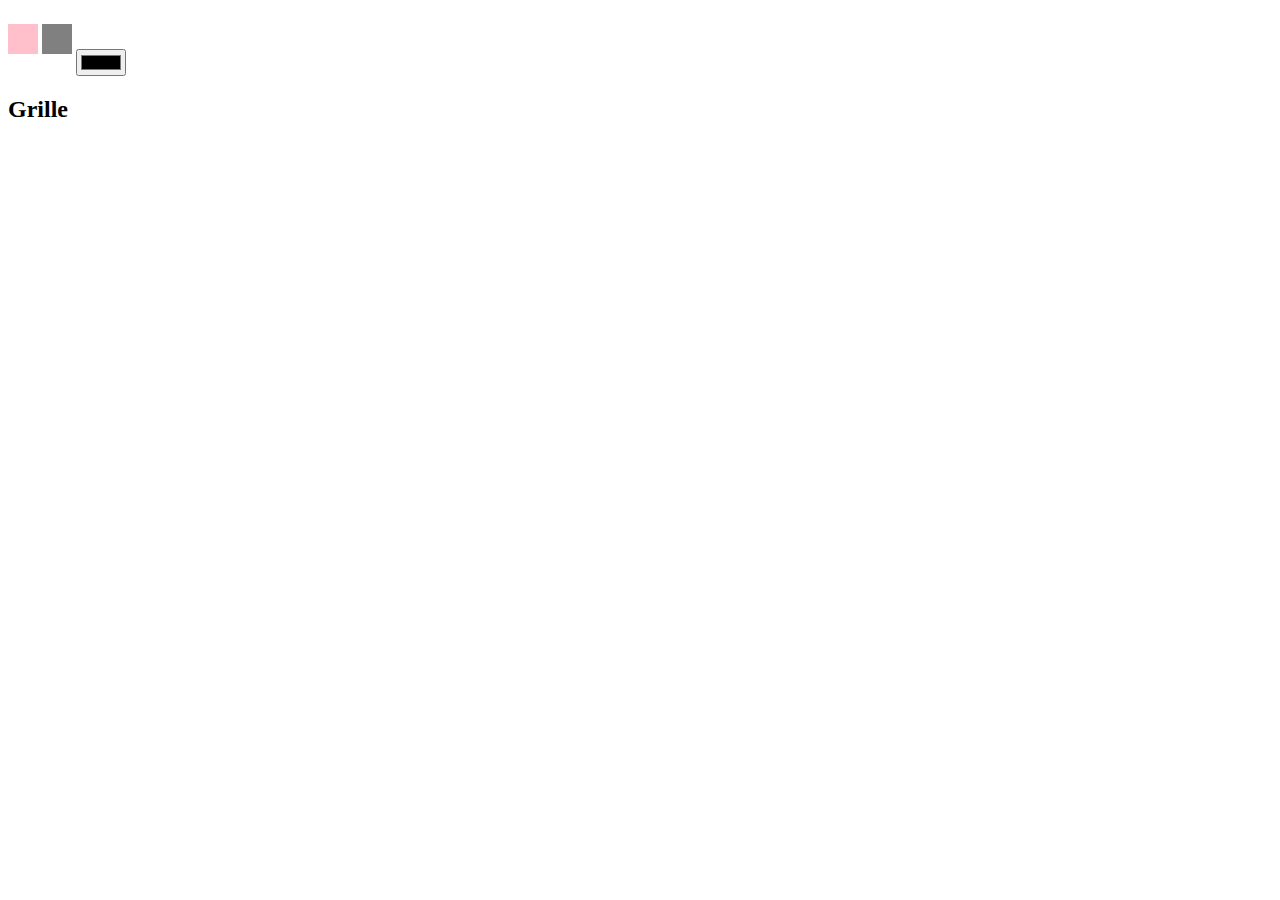
<file: index.html>
<!DOCTYPE html>
<html>
  <head>
    <meta charset="UTF-8" />
  <meta name="viewport" content="width=device-width, initial-scale=1">
  <link href="https://fonts.googleapis.com/css?family=Fredericka+the+Great%7CSource+Sans+Pro" rel="stylesheet">
  <link type="text/css" rel="stylesheet" href="style.css"/>
  <script
  			  src="https://code.jquery.com/jquery-3.2.1.js"
  			  integrity="sha256-DZAnKJ/6XZ9si04Hgrsxu/8s717jcIzLy3oi35EouyE="
  			  crossorigin="anonymous"></script>
          <!--j'utilise le cdn pour jquery.js et ensuite je lui fais chercher le dossier jquery-ui  -->
  <script type="text/javascript" src="./jquery-ui-1.12.1/jquery-ui.js"></script>
    <title>Exercice Post-it</title>
</head>
<body>
  <div class="couleur">
    <p class="postit" id="pink"></p>
    <p class="postit" id="grey"></p>
    <input type="color">
  </div>
  <!--realiser une boucle en générant une balise avec des conditions  -->
  <h2>Grille</h2>
    <div id="grille">
    </div>
<script>
  // $('#wrapper').html('essai');pour vérifier la connection à la page
  for (var i=1;i<"257";i++) {
  $("#grille").append("<div class='forme'></div>");
    // ce que l'on vise en premier et ce que l'on veut qu'il injecte
    // le append permet de mettre à la suite, alors que html aurait donné le dernier nombre
    // modulo = il faut que cela soit un multiple de 16
  if (i%16==0){
      $("#grille").append("<br/>");
    }
  }
  // création des 16 colonnes et des 16 lignes
  // for (var j=1; j<17;j++)
  // {
  // création d'une ligne de 16 cases
  //   for (var i=1; i<17;i++) {
  //   $("#grille").append("<div class='forme'>"+i+"</div>");
  //   }
  // }
  </script>
  <script>
  $(function(){
  $(".postit").draggable({
    // c'est un évenement ui il faut aller la chercher dans cette bibliothèque
    drag:function(event,ui){
      var color=$(this).css("background-color");
// déclarer une variable couleur et lui dire que sur cet objet je veux récupérer son css (le background)
// après lui dire où je vais déposer ce truc et là quand je vais dropper il faut appliquer une nouvelle valeur de fond
  $(".forme").droppable({
    drop:function(event,ui){
      $(this).css("background-color", color);
  }
})
    },
    revert:"valid",
    // retour quand je le lache
    snap:".forme"
    // là où il va aller
  })
});
</script>
<!-- toujours mettre les balises script dans le body -->
</body>
</html>
</file>
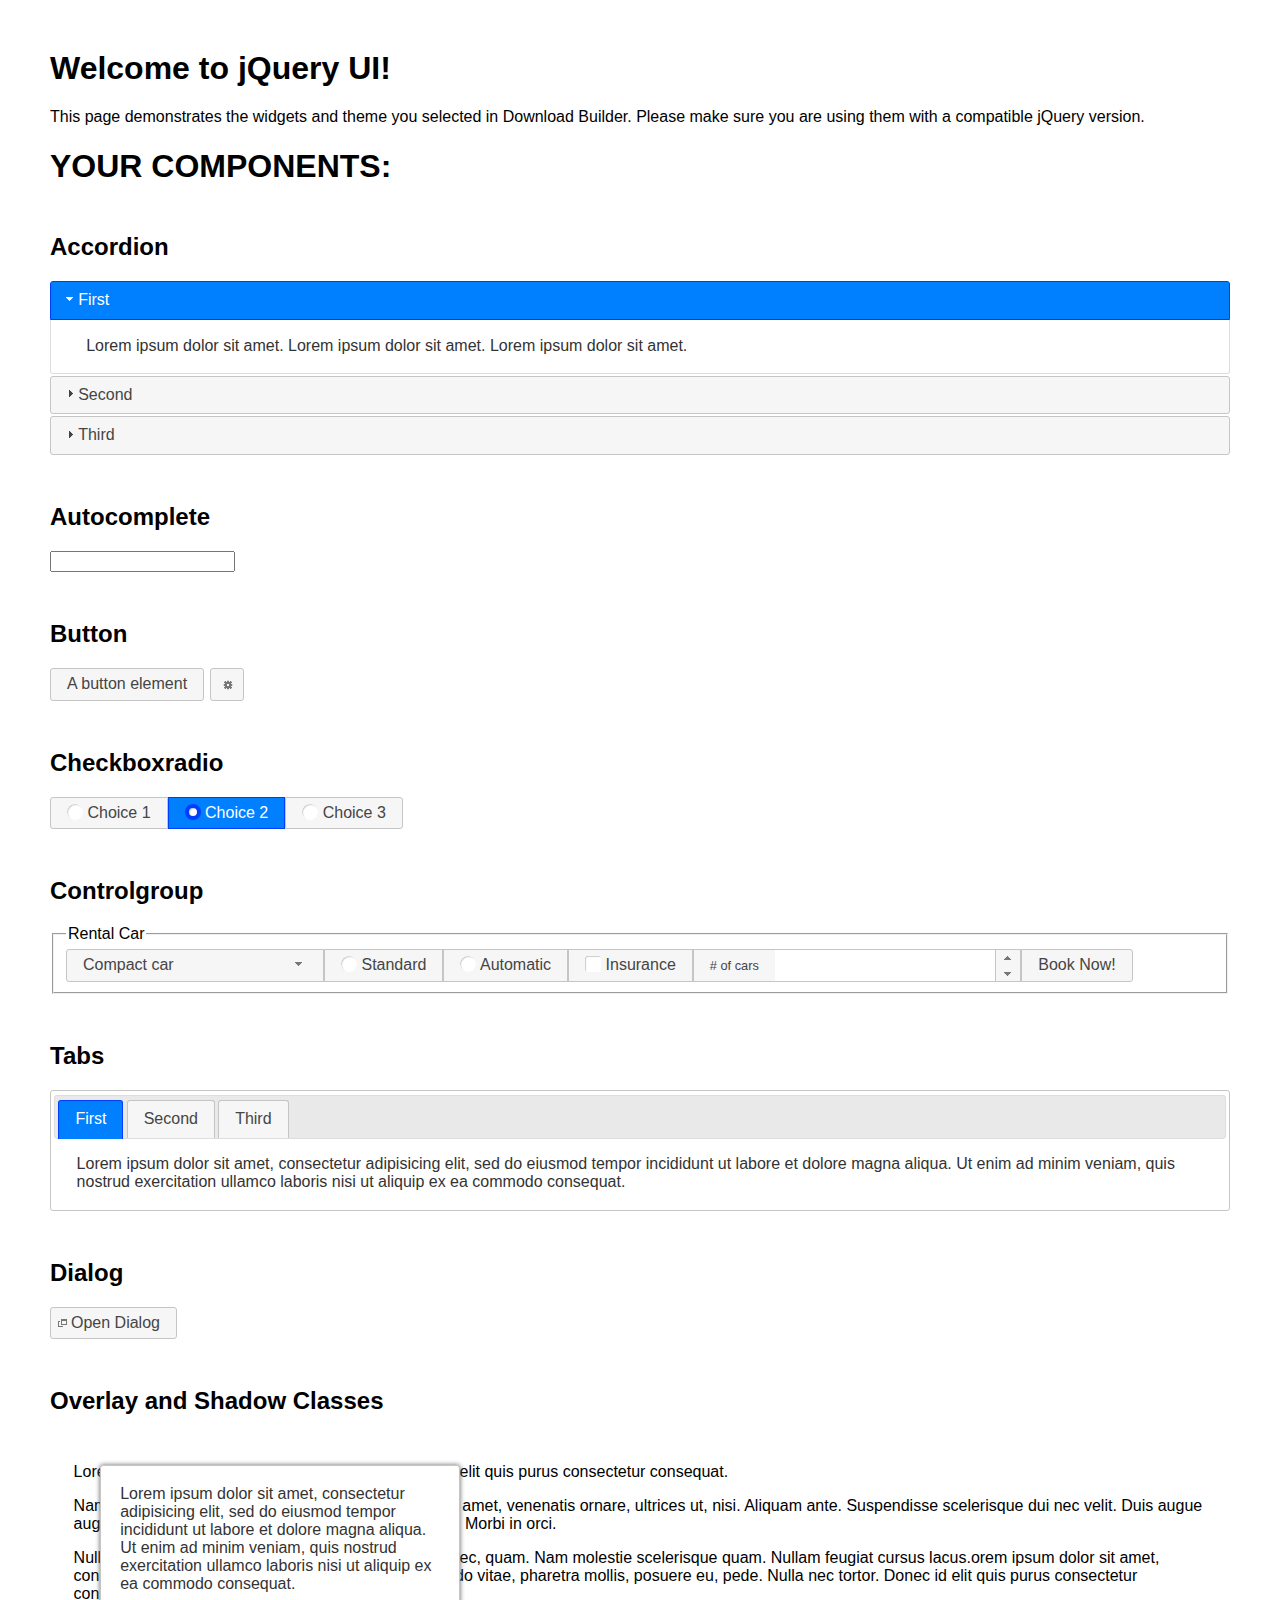
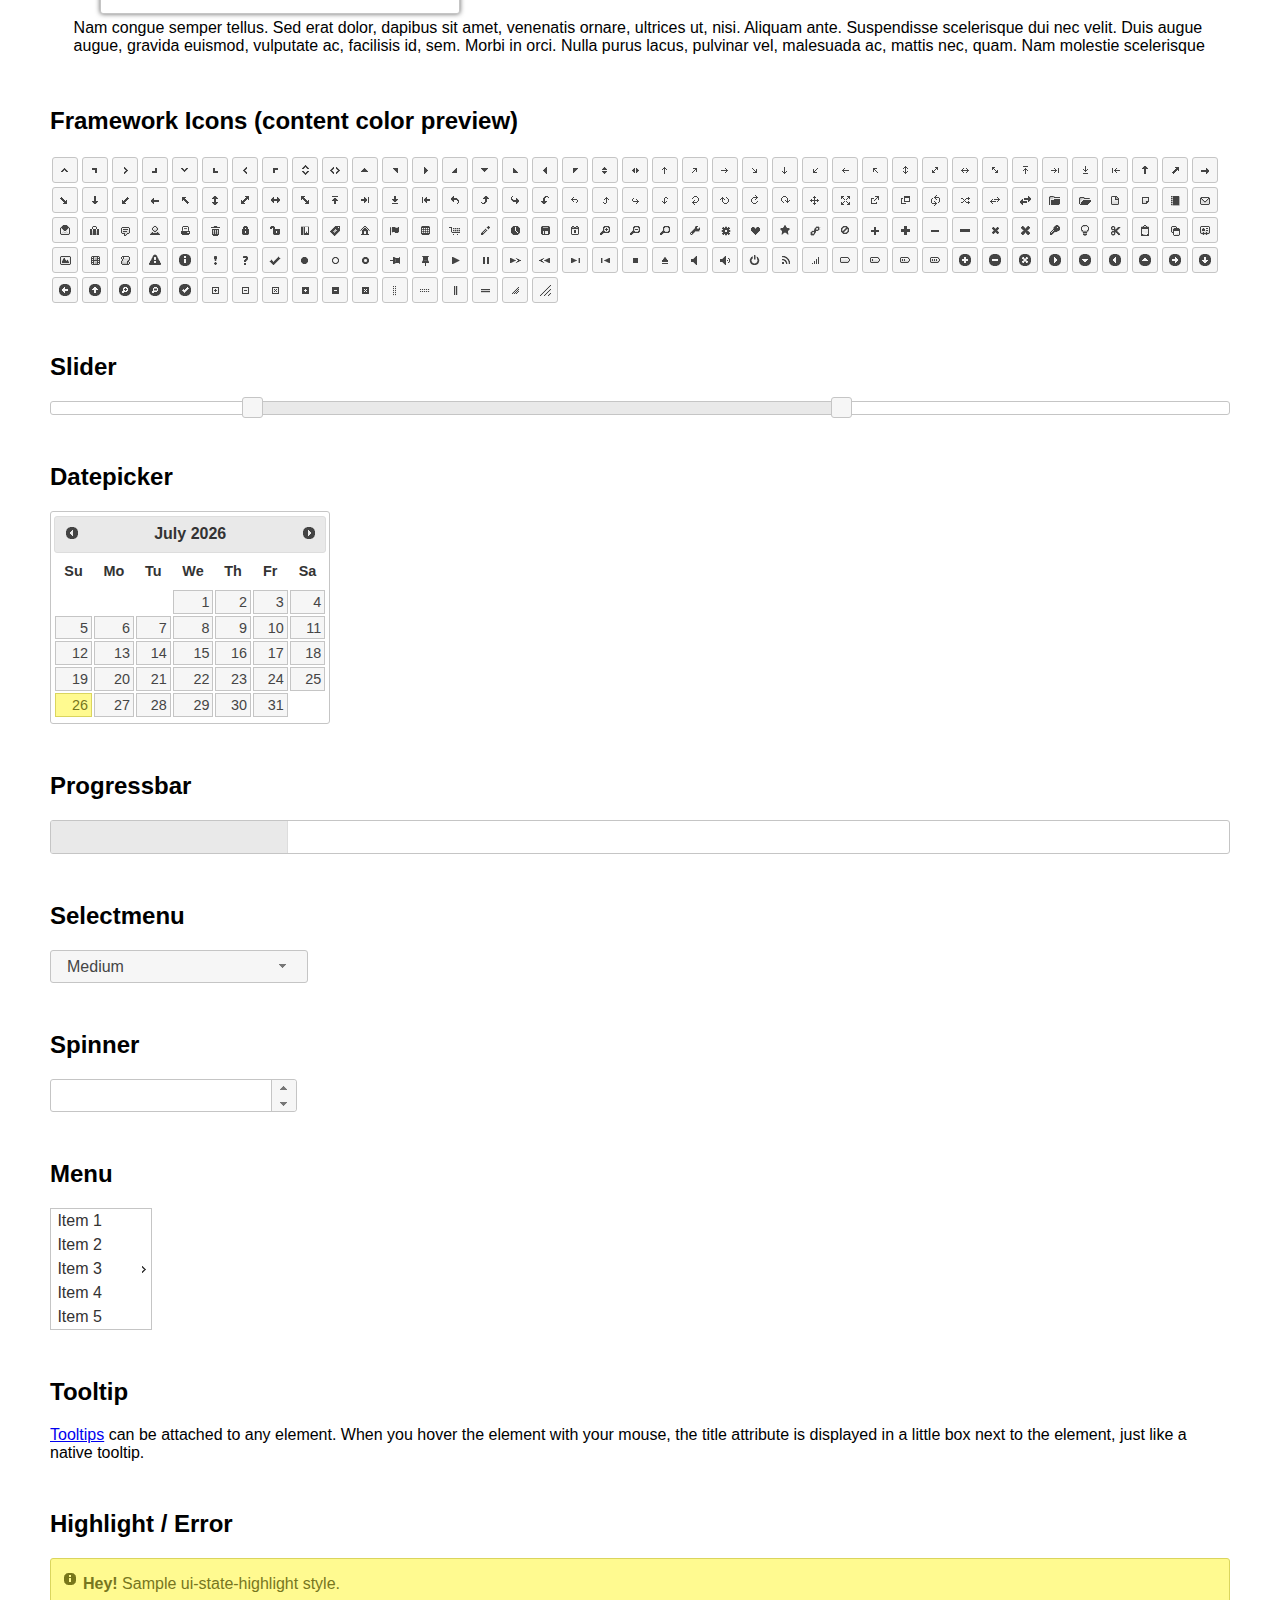
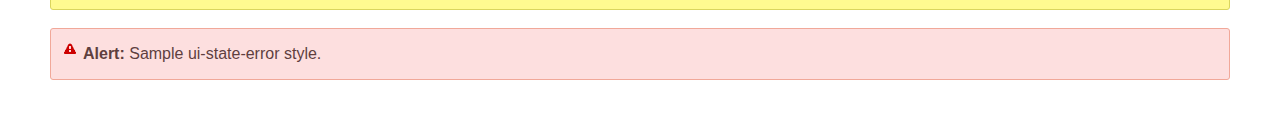
<file: jquery-ui-1.12.1/index.html>
<!doctype html>
<html lang="us">
<head>
	<meta charset="utf-8">
	<title>jQuery UI Example Page</title>
	<link href="jquery-ui.css" rel="stylesheet">
	<style>
	body{
		font-family: "Trebuchet MS", sans-serif;
		margin: 50px;
	}
	.demoHeaders {
		margin-top: 2em;
	}
	#dialog-link {
		padding: .4em 1em .4em 20px;
		text-decoration: none;
		position: relative;
	}
	#dialog-link span.ui-icon {
		margin: 0 5px 0 0;
		position: absolute;
		left: .2em;
		top: 50%;
		margin-top: -8px;
	}
	#icons {
		margin: 0;
		padding: 0;
	}
	#icons li {
		margin: 2px;
		position: relative;
		padding: 4px 0;
		cursor: pointer;
		float: left;
		list-style: none;
	}
	#icons span.ui-icon {
		float: left;
		margin: 0 4px;
	}
	.fakewindowcontain .ui-widget-overlay {
		position: absolute;
	}
	select {
		width: 200px;
	}
	</style>
</head>
<body>

<h1>Welcome to jQuery UI!</h1>

<div class="ui-widget">
	<p>This page demonstrates the widgets and theme you selected in Download Builder. Please make sure you are using them with a compatible jQuery version.</p>
</div>

<h1>YOUR COMPONENTS:</h1>


<!-- Accordion -->
<h2 class="demoHeaders">Accordion</h2>
<div id="accordion">
	<h3>First</h3>
	<div>Lorem ipsum dolor sit amet. Lorem ipsum dolor sit amet. Lorem ipsum dolor sit amet.</div>
	<h3>Second</h3>
	<div>Phasellus mattis tincidunt nibh.</div>
	<h3>Third</h3>
	<div>Nam dui erat, auctor a, dignissim quis.</div>
</div>



<!-- Autocomplete -->
<h2 class="demoHeaders">Autocomplete</h2>
<div>
	<input id="autocomplete" title="type &quot;a&quot;">
</div>



<!-- Button -->
<h2 class="demoHeaders">Button</h2>
<button id="button">A button element</button>
<button id="button-icon">An icon-only button</button>



<!-- Checkboxradio -->
<h2 class="demoHeaders">Checkboxradio</h2>
<form style="margin-top: 1em;">
	<div id="radioset">
		<input type="radio" id="radio1" name="radio"><label for="radio1">Choice 1</label>
		<input type="radio" id="radio2" name="radio" checked="checked"><label for="radio2">Choice 2</label>
		<input type="radio" id="radio3" name="radio"><label for="radio3">Choice 3</label>
	</div>
</form>



<!-- Controlgroup -->
<h2 class="demoHeaders">Controlgroup</h2>
<fieldset>
	<legend>Rental Car</legend>
	<div id="controlgroup">
		<select id="car-type">
			<option>Compact car</option>
			<option>Midsize car</option>
			<option>Full size car</option>
			<option>SUV</option>
			<option>Luxury</option>
			<option>Truck</option>
			<option>Van</option>
		</select>
		<label for="transmission-standard">Standard</label>
		<input type="radio" name="transmission" id="transmission-standard">
		<label for="transmission-automatic">Automatic</label>
		<input type="radio" name="transmission" id="transmission-automatic">
		<label for="insurance">Insurance</label>
		<input type="checkbox" name="insurance" id="insurance">
		<label for="horizontal-spinner" class="ui-controlgroup-label"># of cars</label>
		<input id="horizontal-spinner" class="ui-spinner-input">
		<button>Book Now!</button>
	</div>
</fieldset>



<!-- Tabs -->
<h2 class="demoHeaders">Tabs</h2>
<div id="tabs">
	<ul>
		<li><a href="#tabs-1">First</a></li>
		<li><a href="#tabs-2">Second</a></li>
		<li><a href="#tabs-3">Third</a></li>
	</ul>
	<div id="tabs-1">Lorem ipsum dolor sit amet, consectetur adipisicing elit, sed do eiusmod tempor incididunt ut labore et dolore magna aliqua. Ut enim ad minim veniam, quis nostrud exercitation ullamco laboris nisi ut aliquip ex ea commodo consequat.</div>
	<div id="tabs-2">Phasellus mattis tincidunt nibh. Cras orci urna, blandit id, pretium vel, aliquet ornare, felis. Maecenas scelerisque sem non nisl. Fusce sed lorem in enim dictum bibendum.</div>
	<div id="tabs-3">Nam dui erat, auctor a, dignissim quis, sollicitudin eu, felis. Pellentesque nisi urna, interdum eget, sagittis et, consequat vestibulum, lacus. Mauris porttitor ullamcorper augue.</div>
</div>



<h2 class="demoHeaders">Dialog</h2>
<p>
	<button id="dialog-link" class="ui-button ui-corner-all ui-widget">
		<span class="ui-icon ui-icon-newwin"></span>Open Dialog
	</button>
</p>

<h2 class="demoHeaders">Overlay and Shadow Classes</h2>
<div style="position: relative; width: 96%; height: 200px; padding:1% 2%; overflow:hidden;" class="fakewindowcontain">
	<p>Lorem ipsum dolor sit amet,  Nulla nec tortor. Donec id elit quis purus consectetur consequat. </p><p>Nam congue semper tellus. Sed erat dolor, dapibus sit amet, venenatis ornare, ultrices ut, nisi. Aliquam ante. Suspendisse scelerisque dui nec velit. Duis augue augue, gravida euismod, vulputate ac, facilisis id, sem. Morbi in orci. </p><p>Nulla purus lacus, pulvinar vel, malesuada ac, mattis nec, quam. Nam molestie scelerisque quam. Nullam feugiat cursus lacus.orem ipsum dolor sit amet, consectetur adipiscing elit. Donec libero risus, commodo vitae, pharetra mollis, posuere eu, pede. Nulla nec tortor. Donec id elit quis purus consectetur consequat. </p><p>Nam congue semper tellus. Sed erat dolor, dapibus sit amet, venenatis ornare, ultrices ut, nisi. Aliquam ante. Suspendisse scelerisque dui nec velit. Duis augue augue, gravida euismod, vulputate ac, facilisis id, sem. Morbi in orci. Nulla purus lacus, pulvinar vel, malesuada ac, mattis nec, quam. Nam molestie scelerisque quam. </p><p>Nullam feugiat cursus lacus.orem ipsum dolor sit amet, consectetur adipiscing elit. Donec libero risus, commodo vitae, pharetra mollis, posuere eu, pede. Nulla nec tortor. Donec id elit quis purus consectetur consequat. Nam congue semper tellus. Sed erat dolor, dapibus sit amet, venenatis ornare, ultrices ut, nisi. Aliquam ante. </p><p>Suspendisse scelerisque dui nec velit. Duis augue augue, gravida euismod, vulputate ac, facilisis id, sem. Morbi in orci. Nulla purus lacus, pulvinar vel, malesuada ac, mattis nec, quam. Nam molestie scelerisque quam. Nullam feugiat cursus lacus.orem ipsum dolor sit amet, consectetur adipiscing elit. Donec libero risus, commodo vitae, pharetra mollis, posuere eu, pede. Nulla nec tortor. Donec id elit quis purus consectetur consequat. Nam congue semper tellus. Sed erat dolor, dapibus sit amet, venenatis ornare, ultrices ut, nisi. </p>

	<!-- ui-dialog -->
	<div class="ui-widget-overlay ui-front"></div>
	<div style="position: absolute; width: 320px; left: 50px; top: 30px; padding: 1.2em" class="ui-widget ui-front ui-widget-content ui-corner-all ui-widget-shadow">
		Lorem ipsum dolor sit amet, consectetur adipisicing elit, sed do eiusmod tempor incididunt ut labore et dolore magna aliqua. Ut enim ad minim veniam, quis nostrud exercitation ullamco laboris nisi ut aliquip ex ea commodo consequat.
	</div>

</div>

<!-- ui-dialog -->
<div id="dialog" title="Dialog Title">
	<p>Lorem ipsum dolor sit amet, consectetur adipisicing elit, sed do eiusmod tempor incididunt ut labore et dolore magna aliqua. Ut enim ad minim veniam, quis nostrud exercitation ullamco laboris nisi ut aliquip ex ea commodo consequat.</p>
</div>



<h2 class="demoHeaders">Framework Icons (content color preview)</h2>
<ul id="icons" class="ui-widget ui-helper-clearfix">
	<li class="ui-state-default ui-corner-all" title=".ui-icon-caret-1-n"><span class="ui-icon ui-icon-caret-1-n"></span></li>
	<li class="ui-state-default ui-corner-all" title=".ui-icon-caret-1-ne"><span class="ui-icon ui-icon-caret-1-ne"></span></li>
	<li class="ui-state-default ui-corner-all" title=".ui-icon-caret-1-e"><span class="ui-icon ui-icon-caret-1-e"></span></li>
	<li class="ui-state-default ui-corner-all" title=".ui-icon-caret-1-se"><span class="ui-icon ui-icon-caret-1-se"></span></li>
	<li class="ui-state-default ui-corner-all" title=".ui-icon-caret-1-s"><span class="ui-icon ui-icon-caret-1-s"></span></li>
	<li class="ui-state-default ui-corner-all" title=".ui-icon-caret-1-sw"><span class="ui-icon ui-icon-caret-1-sw"></span></li>
	<li class="ui-state-default ui-corner-all" title=".ui-icon-caret-1-w"><span class="ui-icon ui-icon-caret-1-w"></span></li>
	<li class="ui-state-default ui-corner-all" title=".ui-icon-caret-1-nw"><span class="ui-icon ui-icon-caret-1-nw"></span></li>
	<li class="ui-state-default ui-corner-all" title=".ui-icon-caret-2-n-s"><span class="ui-icon ui-icon-caret-2-n-s"></span></li>
	<li class="ui-state-default ui-corner-all" title=".ui-icon-caret-2-e-w"><span class="ui-icon ui-icon-caret-2-e-w"></span></li>
	<li class="ui-state-default ui-corner-all" title=".ui-icon-triangle-1-n"><span class="ui-icon ui-icon-triangle-1-n"></span></li>
	<li class="ui-state-default ui-corner-all" title=".ui-icon-triangle-1-ne"><span class="ui-icon ui-icon-triangle-1-ne"></span></li>
	<li class="ui-state-default ui-corner-all" title=".ui-icon-triangle-1-e"><span class="ui-icon ui-icon-triangle-1-e"></span></li>
	<li class="ui-state-default ui-corner-all" title=".ui-icon-triangle-1-se"><span class="ui-icon ui-icon-triangle-1-se"></span></li>
	<li class="ui-state-default ui-corner-all" title=".ui-icon-triangle-1-s"><span class="ui-icon ui-icon-triangle-1-s"></span></li>
	<li class="ui-state-default ui-corner-all" title=".ui-icon-triangle-1-sw"><span class="ui-icon ui-icon-triangle-1-sw"></span></li>
	<li class="ui-state-default ui-corner-all" title=".ui-icon-triangle-1-w"><span class="ui-icon ui-icon-triangle-1-w"></span></li>
	<li class="ui-state-default ui-corner-all" title=".ui-icon-triangle-1-nw"><span class="ui-icon ui-icon-triangle-1-nw"></span></li>
	<li class="ui-state-default ui-corner-all" title=".ui-icon-triangle-2-n-s"><span class="ui-icon ui-icon-triangle-2-n-s"></span></li>
	<li class="ui-state-default ui-corner-all" title=".ui-icon-triangle-2-e-w"><span class="ui-icon ui-icon-triangle-2-e-w"></span></li>
	<li class="ui-state-default ui-corner-all" title=".ui-icon-arrow-1-n"><span class="ui-icon ui-icon-arrow-1-n"></span></li>
	<li class="ui-state-default ui-corner-all" title=".ui-icon-arrow-1-ne"><span class="ui-icon ui-icon-arrow-1-ne"></span></li>
	<li class="ui-state-default ui-corner-all" title=".ui-icon-arrow-1-e"><span class="ui-icon ui-icon-arrow-1-e"></span></li>
	<li class="ui-state-default ui-corner-all" title=".ui-icon-arrow-1-se"><span class="ui-icon ui-icon-arrow-1-se"></span></li>
	<li class="ui-state-default ui-corner-all" title=".ui-icon-arrow-1-s"><span class="ui-icon ui-icon-arrow-1-s"></span></li>
	<li class="ui-state-default ui-corner-all" title=".ui-icon-arrow-1-sw"><span class="ui-icon ui-icon-arrow-1-sw"></span></li>
	<li class="ui-state-default ui-corner-all" title=".ui-icon-arrow-1-w"><span class="ui-icon ui-icon-arrow-1-w"></span></li>
	<li class="ui-state-default ui-corner-all" title=".ui-icon-arrow-1-nw"><span class="ui-icon ui-icon-arrow-1-nw"></span></li>
	<li class="ui-state-default ui-corner-all" title=".ui-icon-arrow-2-n-s"><span class="ui-icon ui-icon-arrow-2-n-s"></span></li>
	<li class="ui-state-default ui-corner-all" title=".ui-icon-arrow-2-ne-sw"><span class="ui-icon ui-icon-arrow-2-ne-sw"></span></li>
	<li class="ui-state-default ui-corner-all" title=".ui-icon-arrow-2-e-w"><span class="ui-icon ui-icon-arrow-2-e-w"></span></li>
	<li class="ui-state-default ui-corner-all" title=".ui-icon-arrow-2-se-nw"><span class="ui-icon ui-icon-arrow-2-se-nw"></span></li>
	<li class="ui-state-default ui-corner-all" title=".ui-icon-arrowstop-1-n"><span class="ui-icon ui-icon-arrowstop-1-n"></span></li>
	<li class="ui-state-default ui-corner-all" title=".ui-icon-arrowstop-1-e"><span class="ui-icon ui-icon-arrowstop-1-e"></span></li>
	<li class="ui-state-default ui-corner-all" title=".ui-icon-arrowstop-1-s"><span class="ui-icon ui-icon-arrowstop-1-s"></span></li>
	<li class="ui-state-default ui-corner-all" title=".ui-icon-arrowstop-1-w"><span class="ui-icon ui-icon-arrowstop-1-w"></span></li>
	<li class="ui-state-default ui-corner-all" title=".ui-icon-arrowthick-1-n"><span class="ui-icon ui-icon-arrowthick-1-n"></span></li>
	<li class="ui-state-default ui-corner-all" title=".ui-icon-arrowthick-1-ne"><span class="ui-icon ui-icon-arrowthick-1-ne"></span></li>
	<li class="ui-state-default ui-corner-all" title=".ui-icon-arrowthick-1-e"><span class="ui-icon ui-icon-arrowthick-1-e"></span></li>
	<li class="ui-state-default ui-corner-all" title=".ui-icon-arrowthick-1-se"><span class="ui-icon ui-icon-arrowthick-1-se"></span></li>
	<li class="ui-state-default ui-corner-all" title=".ui-icon-arrowthick-1-s"><span class="ui-icon ui-icon-arrowthick-1-s"></span></li>
	<li class="ui-state-default ui-corner-all" title=".ui-icon-arrowthick-1-sw"><span class="ui-icon ui-icon-arrowthick-1-sw"></span></li>
	<li class="ui-state-default ui-corner-all" title=".ui-icon-arrowthick-1-w"><span class="ui-icon ui-icon-arrowthick-1-w"></span></li>
	<li class="ui-state-default ui-corner-all" title=".ui-icon-arrowthick-1-nw"><span class="ui-icon ui-icon-arrowthick-1-nw"></span></li>
	<li class="ui-state-default ui-corner-all" title=".ui-icon-arrowthick-2-n-s"><span class="ui-icon ui-icon-arrowthick-2-n-s"></span></li>
	<li class="ui-state-default ui-corner-all" title=".ui-icon-arrowthick-2-ne-sw"><span class="ui-icon ui-icon-arrowthick-2-ne-sw"></span></li>
	<li class="ui-state-default ui-corner-all" title=".ui-icon-arrowthick-2-e-w"><span class="ui-icon ui-icon-arrowthick-2-e-w"></span></li>
	<li class="ui-state-default ui-corner-all" title=".ui-icon-arrowthick-2-se-nw"><span class="ui-icon ui-icon-arrowthick-2-se-nw"></span></li>
	<li class="ui-state-default ui-corner-all" title=".ui-icon-arrowthickstop-1-n"><span class="ui-icon ui-icon-arrowthickstop-1-n"></span></li>
	<li class="ui-state-default ui-corner-all" title=".ui-icon-arrowthickstop-1-e"><span class="ui-icon ui-icon-arrowthickstop-1-e"></span></li>
	<li class="ui-state-default ui-corner-all" title=".ui-icon-arrowthickstop-1-s"><span class="ui-icon ui-icon-arrowthickstop-1-s"></span></li>
	<li class="ui-state-default ui-corner-all" title=".ui-icon-arrowthickstop-1-w"><span class="ui-icon ui-icon-arrowthickstop-1-w"></span></li>
	<li class="ui-state-default ui-corner-all" title=".ui-icon-arrowreturnthick-1-w"><span class="ui-icon ui-icon-arrowreturnthick-1-w"></span></li>
	<li class="ui-state-default ui-corner-all" title=".ui-icon-arrowreturnthick-1-n"><span class="ui-icon ui-icon-arrowreturnthick-1-n"></span></li>
	<li class="ui-state-default ui-corner-all" title=".ui-icon-arrowreturnthick-1-e"><span class="ui-icon ui-icon-arrowreturnthick-1-e"></span></li>
	<li class="ui-state-default ui-corner-all" title=".ui-icon-arrowreturnthick-1-s"><span class="ui-icon ui-icon-arrowreturnthick-1-s"></span></li>
	<li class="ui-state-default ui-corner-all" title=".ui-icon-arrowreturn-1-w"><span class="ui-icon ui-icon-arrowreturn-1-w"></span></li>
	<li class="ui-state-default ui-corner-all" title=".ui-icon-arrowreturn-1-n"><span class="ui-icon ui-icon-arrowreturn-1-n"></span></li>
	<li class="ui-state-default ui-corner-all" title=".ui-icon-arrowreturn-1-e"><span class="ui-icon ui-icon-arrowreturn-1-e"></span></li>
	<li class="ui-state-default ui-corner-all" title=".ui-icon-arrowreturn-1-s"><span class="ui-icon ui-icon-arrowreturn-1-s"></span></li>
	<li class="ui-state-default ui-corner-all" title=".ui-icon-arrowrefresh-1-w"><span class="ui-icon ui-icon-arrowrefresh-1-w"></span></li>
	<li class="ui-state-default ui-corner-all" title=".ui-icon-arrowrefresh-1-n"><span class="ui-icon ui-icon-arrowrefresh-1-n"></span></li>
	<li class="ui-state-default ui-corner-all" title=".ui-icon-arrowrefresh-1-e"><span class="ui-icon ui-icon-arrowrefresh-1-e"></span></li>
	<li class="ui-state-default ui-corner-all" title=".ui-icon-arrowrefresh-1-s"><span class="ui-icon ui-icon-arrowrefresh-1-s"></span></li>
	<li class="ui-state-default ui-corner-all" title=".ui-icon-arrow-4"><span class="ui-icon ui-icon-arrow-4"></span></li>
	<li class="ui-state-default ui-corner-all" title=".ui-icon-arrow-4-diag"><span class="ui-icon ui-icon-arrow-4-diag"></span></li>
	<li class="ui-state-default ui-corner-all" title=".ui-icon-extlink"><span class="ui-icon ui-icon-extlink"></span></li>
	<li class="ui-state-default ui-corner-all" title=".ui-icon-newwin"><span class="ui-icon ui-icon-newwin"></span></li>
	<li class="ui-state-default ui-corner-all" title=".ui-icon-refresh"><span class="ui-icon ui-icon-refresh"></span></li>
	<li class="ui-state-default ui-corner-all" title=".ui-icon-shuffle"><span class="ui-icon ui-icon-shuffle"></span></li>
	<li class="ui-state-default ui-corner-all" title=".ui-icon-transfer-e-w"><span class="ui-icon ui-icon-transfer-e-w"></span></li>
	<li class="ui-state-default ui-corner-all" title=".ui-icon-transferthick-e-w"><span class="ui-icon ui-icon-transferthick-e-w"></span></li>
	<li class="ui-state-default ui-corner-all" title=".ui-icon-folder-collapsed"><span class="ui-icon ui-icon-folder-collapsed"></span></li>
	<li class="ui-state-default ui-corner-all" title=".ui-icon-folder-open"><span class="ui-icon ui-icon-folder-open"></span></li>
	<li class="ui-state-default ui-corner-all" title=".ui-icon-document"><span class="ui-icon ui-icon-document"></span></li>
	<li class="ui-state-default ui-corner-all" title=".ui-icon-document-b"><span class="ui-icon ui-icon-document-b"></span></li>
	<li class="ui-state-default ui-corner-all" title=".ui-icon-note"><span class="ui-icon ui-icon-note"></span></li>
	<li class="ui-state-default ui-corner-all" title=".ui-icon-mail-closed"><span class="ui-icon ui-icon-mail-closed"></span></li>
	<li class="ui-state-default ui-corner-all" title=".ui-icon-mail-open"><span class="ui-icon ui-icon-mail-open"></span></li>
	<li class="ui-state-default ui-corner-all" title=".ui-icon-suitcase"><span class="ui-icon ui-icon-suitcase"></span></li>
	<li class="ui-state-default ui-corner-all" title=".ui-icon-comment"><span class="ui-icon ui-icon-comment"></span></li>
	<li class="ui-state-default ui-corner-all" title=".ui-icon-person"><span class="ui-icon ui-icon-person"></span></li>
	<li class="ui-state-default ui-corner-all" title=".ui-icon-print"><span class="ui-icon ui-icon-print"></span></li>
	<li class="ui-state-default ui-corner-all" title=".ui-icon-trash"><span class="ui-icon ui-icon-trash"></span></li>
	<li class="ui-state-default ui-corner-all" title=".ui-icon-locked"><span class="ui-icon ui-icon-locked"></span></li>
	<li class="ui-state-default ui-corner-all" title=".ui-icon-unlocked"><span class="ui-icon ui-icon-unlocked"></span></li>
	<li class="ui-state-default ui-corner-all" title=".ui-icon-bookmark"><span class="ui-icon ui-icon-bookmark"></span></li>
	<li class="ui-state-default ui-corner-all" title=".ui-icon-tag"><span class="ui-icon ui-icon-tag"></span></li>
	<li class="ui-state-default ui-corner-all" title=".ui-icon-home"><span class="ui-icon ui-icon-home"></span></li>
	<li class="ui-state-default ui-corner-all" title=".ui-icon-flag"><span class="ui-icon ui-icon-flag"></span></li>
	<li class="ui-state-default ui-corner-all" title=".ui-icon-calculator"><span class="ui-icon ui-icon-calculator"></span></li>
	<li class="ui-state-default ui-corner-all" title=".ui-icon-cart"><span class="ui-icon ui-icon-cart"></span></li>
	<li class="ui-state-default ui-corner-all" title=".ui-icon-pencil"><span class="ui-icon ui-icon-pencil"></span></li>
	<li class="ui-state-default ui-corner-all" title=".ui-icon-clock"><span class="ui-icon ui-icon-clock"></span></li>
	<li class="ui-state-default ui-corner-all" title=".ui-icon-disk"><span class="ui-icon ui-icon-disk"></span></li>
	<li class="ui-state-default ui-corner-all" title=".ui-icon-calendar"><span class="ui-icon ui-icon-calendar"></span></li>
	<li class="ui-state-default ui-corner-all" title=".ui-icon-zoomin"><span class="ui-icon ui-icon-zoomin"></span></li>
	<li class="ui-state-default ui-corner-all" title=".ui-icon-zoomout"><span class="ui-icon ui-icon-zoomout"></span></li>
	<li class="ui-state-default ui-corner-all" title=".ui-icon-search"><span class="ui-icon ui-icon-search"></span></li>
	<li class="ui-state-default ui-corner-all" title=".ui-icon-wrench"><span class="ui-icon ui-icon-wrench"></span></li>
	<li class="ui-state-default ui-corner-all" title=".ui-icon-gear"><span class="ui-icon ui-icon-gear"></span></li>
	<li class="ui-state-default ui-corner-all" title=".ui-icon-heart"><span class="ui-icon ui-icon-heart"></span></li>
	<li class="ui-state-default ui-corner-all" title=".ui-icon-star"><span class="ui-icon ui-icon-star"></span></li>
	<li class="ui-state-default ui-corner-all" title=".ui-icon-link"><span class="ui-icon ui-icon-link"></span></li>
	<li class="ui-state-default ui-corner-all" title=".ui-icon-cancel"><span class="ui-icon ui-icon-cancel"></span></li>
	<li class="ui-state-default ui-corner-all" title=".ui-icon-plus"><span class="ui-icon ui-icon-plus"></span></li>
	<li class="ui-state-default ui-corner-all" title=".ui-icon-plusthick"><span class="ui-icon ui-icon-plusthick"></span></li>
	<li class="ui-state-default ui-corner-all" title=".ui-icon-minus"><span class="ui-icon ui-icon-minus"></span></li>
	<li class="ui-state-default ui-corner-all" title=".ui-icon-minusthick"><span class="ui-icon ui-icon-minusthick"></span></li>
	<li class="ui-state-default ui-corner-all" title=".ui-icon-close"><span class="ui-icon ui-icon-close"></span></li>
	<li class="ui-state-default ui-corner-all" title=".ui-icon-closethick"><span class="ui-icon ui-icon-closethick"></span></li>
	<li class="ui-state-default ui-corner-all" title=".ui-icon-key"><span class="ui-icon ui-icon-key"></span></li>
	<li class="ui-state-default ui-corner-all" title=".ui-icon-lightbulb"><span class="ui-icon ui-icon-lightbulb"></span></li>
	<li class="ui-state-default ui-corner-all" title=".ui-icon-scissors"><span class="ui-icon ui-icon-scissors"></span></li>
	<li class="ui-state-default ui-corner-all" title=".ui-icon-clipboard"><span class="ui-icon ui-icon-clipboard"></span></li>
	<li class="ui-state-default ui-corner-all" title=".ui-icon-copy"><span class="ui-icon ui-icon-copy"></span></li>
	<li class="ui-state-default ui-corner-all" title=".ui-icon-contact"><span class="ui-icon ui-icon-contact"></span></li>
	<li class="ui-state-default ui-corner-all" title=".ui-icon-image"><span class="ui-icon ui-icon-image"></span></li>
	<li class="ui-state-default ui-corner-all" title=".ui-icon-video"><span class="ui-icon ui-icon-video"></span></li>
	<li class="ui-state-default ui-corner-all" title=".ui-icon-script"><span class="ui-icon ui-icon-script"></span></li>
	<li class="ui-state-default ui-corner-all" title=".ui-icon-alert"><span class="ui-icon ui-icon-alert"></span></li>
	<li class="ui-state-default ui-corner-all" title=".ui-icon-info"><span class="ui-icon ui-icon-info"></span></li>
	<li class="ui-state-default ui-corner-all" title=".ui-icon-notice"><span class="ui-icon ui-icon-notice"></span></li>
	<li class="ui-state-default ui-corner-all" title=".ui-icon-help"><span class="ui-icon ui-icon-help"></span></li>
	<li class="ui-state-default ui-corner-all" title=".ui-icon-check"><span class="ui-icon ui-icon-check"></span></li>
	<li class="ui-state-default ui-corner-all" title=".ui-icon-bullet"><span class="ui-icon ui-icon-bullet"></span></li>
	<li class="ui-state-default ui-corner-all" title=".ui-icon-radio-off"><span class="ui-icon ui-icon-radio-off"></span></li>
	<li class="ui-state-default ui-corner-all" title=".ui-icon-radio-on"><span class="ui-icon ui-icon-radio-on"></span></li>
	<li class="ui-state-default ui-corner-all" title=".ui-icon-pin-w"><span class="ui-icon ui-icon-pin-w"></span></li>
	<li class="ui-state-default ui-corner-all" title=".ui-icon-pin-s"><span class="ui-icon ui-icon-pin-s"></span></li>
	<li class="ui-state-default ui-corner-all" title=".ui-icon-play"><span class="ui-icon ui-icon-play"></span></li>
	<li class="ui-state-default ui-corner-all" title=".ui-icon-pause"><span class="ui-icon ui-icon-pause"></span></li>
	<li class="ui-state-default ui-corner-all" title=".ui-icon-seek-next"><span class="ui-icon ui-icon-seek-next"></span></li>
	<li class="ui-state-default ui-corner-all" title=".ui-icon-seek-prev"><span class="ui-icon ui-icon-seek-prev"></span></li>
	<li class="ui-state-default ui-corner-all" title=".ui-icon-seek-end"><span class="ui-icon ui-icon-seek-end"></span></li>
	<li class="ui-state-default ui-corner-all" title=".ui-icon-seek-first"><span class="ui-icon ui-icon-seek-first"></span></li>
	<li class="ui-state-default ui-corner-all" title=".ui-icon-stop"><span class="ui-icon ui-icon-stop"></span></li>
	<li class="ui-state-default ui-corner-all" title=".ui-icon-eject"><span class="ui-icon ui-icon-eject"></span></li>
	<li class="ui-state-default ui-corner-all" title=".ui-icon-volume-off"><span class="ui-icon ui-icon-volume-off"></span></li>
	<li class="ui-state-default ui-corner-all" title=".ui-icon-volume-on"><span class="ui-icon ui-icon-volume-on"></span></li>
	<li class="ui-state-default ui-corner-all" title=".ui-icon-power"><span class="ui-icon ui-icon-power"></span></li>
	<li class="ui-state-default ui-corner-all" title=".ui-icon-signal-diag"><span class="ui-icon ui-icon-signal-diag"></span></li>
	<li class="ui-state-default ui-corner-all" title=".ui-icon-signal"><span class="ui-icon ui-icon-signal"></span></li>
	<li class="ui-state-default ui-corner-all" title=".ui-icon-battery-0"><span class="ui-icon ui-icon-battery-0"></span></li>
	<li class="ui-state-default ui-corner-all" title=".ui-icon-battery-1"><span class="ui-icon ui-icon-battery-1"></span></li>
	<li class="ui-state-default ui-corner-all" title=".ui-icon-battery-2"><span class="ui-icon ui-icon-battery-2"></span></li>
	<li class="ui-state-default ui-corner-all" title=".ui-icon-battery-3"><span class="ui-icon ui-icon-battery-3"></span></li>
	<li class="ui-state-default ui-corner-all" title=".ui-icon-circle-plus"><span class="ui-icon ui-icon-circle-plus"></span></li>
	<li class="ui-state-default ui-corner-all" title=".ui-icon-circle-minus"><span class="ui-icon ui-icon-circle-minus"></span></li>
	<li class="ui-state-default ui-corner-all" title=".ui-icon-circle-close"><span class="ui-icon ui-icon-circle-close"></span></li>
	<li class="ui-state-default ui-corner-all" title=".ui-icon-circle-triangle-e"><span class="ui-icon ui-icon-circle-triangle-e"></span></li>
	<li class="ui-state-default ui-corner-all" title=".ui-icon-circle-triangle-s"><span class="ui-icon ui-icon-circle-triangle-s"></span></li>
	<li class="ui-state-default ui-corner-all" title=".ui-icon-circle-triangle-w"><span class="ui-icon ui-icon-circle-triangle-w"></span></li>
	<li class="ui-state-default ui-corner-all" title=".ui-icon-circle-triangle-n"><span class="ui-icon ui-icon-circle-triangle-n"></span></li>
	<li class="ui-state-default ui-corner-all" title=".ui-icon-circle-arrow-e"><span class="ui-icon ui-icon-circle-arrow-e"></span></li>
	<li class="ui-state-default ui-corner-all" title=".ui-icon-circle-arrow-s"><span class="ui-icon ui-icon-circle-arrow-s"></span></li>
	<li class="ui-state-default ui-corner-all" title=".ui-icon-circle-arrow-w"><span class="ui-icon ui-icon-circle-arrow-w"></span></li>
	<li class="ui-state-default ui-corner-all" title=".ui-icon-circle-arrow-n"><span class="ui-icon ui-icon-circle-arrow-n"></span></li>
	<li class="ui-state-default ui-corner-all" title=".ui-icon-circle-zoomin"><span class="ui-icon ui-icon-circle-zoomin"></span></li>
	<li class="ui-state-default ui-corner-all" title=".ui-icon-circle-zoomout"><span class="ui-icon ui-icon-circle-zoomout"></span></li>
	<li class="ui-state-default ui-corner-all" title=".ui-icon-circle-check"><span class="ui-icon ui-icon-circle-check"></span></li>
	<li class="ui-state-default ui-corner-all" title=".ui-icon-circlesmall-plus"><span class="ui-icon ui-icon-circlesmall-plus"></span></li>
	<li class="ui-state-default ui-corner-all" title=".ui-icon-circlesmall-minus"><span class="ui-icon ui-icon-circlesmall-minus"></span></li>
	<li class="ui-state-default ui-corner-all" title=".ui-icon-circlesmall-close"><span class="ui-icon ui-icon-circlesmall-close"></span></li>
	<li class="ui-state-default ui-corner-all" title=".ui-icon-squaresmall-plus"><span class="ui-icon ui-icon-squaresmall-plus"></span></li>
	<li class="ui-state-default ui-corner-all" title=".ui-icon-squaresmall-minus"><span class="ui-icon ui-icon-squaresmall-minus"></span></li>
	<li class="ui-state-default ui-corner-all" title=".ui-icon-squaresmall-close"><span class="ui-icon ui-icon-squaresmall-close"></span></li>
	<li class="ui-state-default ui-corner-all" title=".ui-icon-grip-dotted-vertical"><span class="ui-icon ui-icon-grip-dotted-vertical"></span></li>
	<li class="ui-state-default ui-corner-all" title=".ui-icon-grip-dotted-horizontal"><span class="ui-icon ui-icon-grip-dotted-horizontal"></span></li>
	<li class="ui-state-default ui-corner-all" title=".ui-icon-grip-solid-vertical"><span class="ui-icon ui-icon-grip-solid-vertical"></span></li>
	<li class="ui-state-default ui-corner-all" title=".ui-icon-grip-solid-horizontal"><span class="ui-icon ui-icon-grip-solid-horizontal"></span></li>
	<li class="ui-state-default ui-corner-all" title=".ui-icon-gripsmall-diagonal-se"><span class="ui-icon ui-icon-gripsmall-diagonal-se"></span></li>
	<li class="ui-state-default ui-corner-all" title=".ui-icon-grip-diagonal-se"><span class="ui-icon ui-icon-grip-diagonal-se"></span></li>
</ul>


<!-- Slider -->
<h2 class="demoHeaders">Slider</h2>
<div id="slider"></div>



<!-- Datepicker -->
<h2 class="demoHeaders">Datepicker</h2>
<div id="datepicker"></div>



<!-- Progressbar -->
<h2 class="demoHeaders">Progressbar</h2>
<div id="progressbar"></div>



<!-- Progressbar -->
<h2 class="demoHeaders">Selectmenu</h2>
<select id="selectmenu">
	<option>Slower</option>
	<option>Slow</option>
	<option selected="selected">Medium</option>
	<option>Fast</option>
	<option>Faster</option>
</select>



<!-- Spinner -->
<h2 class="demoHeaders">Spinner</h2>
<input id="spinner">



<!-- Menu -->
<h2 class="demoHeaders">Menu</h2>
<ul style="width:100px;" id="menu">
	<li><div>Item 1</div></li>
	<li><div>Item 2</div></li>
	<li><div>Item 3</div>
		<ul>
			<li><div>Item 3-1</div></li>
			<li><div>Item 3-2</div></li>
			<li><div>Item 3-3</div></li>
			<li><div>Item 3-4</div></li>
			<li><div>Item 3-5</div></li>
		</ul>
	</li>
	<li><div>Item 4</div></li>
	<li><div>Item 5</div></li>
</ul>



<!-- Tooltip -->
<h2 class="demoHeaders">Tooltip</h2>
<p id="tooltip">
	<a href="#" title="That&apos;s what this widget is">Tooltips</a> can be attached to any element. When you hover
the element with your mouse, the title attribute is displayed in a little box next to the element, just like a native tooltip.
</p>


<!-- Highlight / Error -->
<h2 class="demoHeaders">Highlight / Error</h2>
<div class="ui-widget">
	<div class="ui-state-highlight ui-corner-all" style="margin-top: 20px; padding: 0 .7em;">
		<p><span class="ui-icon ui-icon-info" style="float: left; margin-right: .3em;"></span>
		<strong>Hey!</strong> Sample ui-state-highlight style.</p>
	</div>
</div>
<br>
<div class="ui-widget">
	<div class="ui-state-error ui-corner-all" style="padding: 0 .7em;">
		<p><span class="ui-icon ui-icon-alert" style="float: left; margin-right: .3em;"></span>
		<strong>Alert:</strong> Sample ui-state-error style.</p>
	</div>
</div>

<script src="external/jquery/jquery.js"></script>
<script src="jquery-ui.js"></script>
<script>

$( "#accordion" ).accordion();



var availableTags = [
	"ActionScript",
	"AppleScript",
	"Asp",
	"BASIC",
	"C",
	"C++",
	"Clojure",
	"COBOL",
	"ColdFusion",
	"Erlang",
	"Fortran",
	"Groovy",
	"Haskell",
	"Java",
	"JavaScript",
	"Lisp",
	"Perl",
	"PHP",
	"Python",
	"Ruby",
	"Scala",
	"Scheme"
];
$( "#autocomplete" ).autocomplete({
	source: availableTags
});



$( "#button" ).button();
$( "#button-icon" ).button({
	icon: "ui-icon-gear",
	showLabel: false
});



$( "#radioset" ).buttonset();



$( "#controlgroup" ).controlgroup();



$( "#tabs" ).tabs();



$( "#dialog" ).dialog({
	autoOpen: false,
	width: 400,
	buttons: [
		{
			text: "Ok",
			click: function() {
				$( this ).dialog( "close" );
			}
		},
		{
			text: "Cancel",
			click: function() {
				$( this ).dialog( "close" );
			}
		}
	]
});

// Link to open the dialog
$( "#dialog-link" ).click(function( event ) {
	$( "#dialog" ).dialog( "open" );
	event.preventDefault();
});



$( "#datepicker" ).datepicker({
	inline: true
});



$( "#slider" ).slider({
	range: true,
	values: [ 17, 67 ]
});



$( "#progressbar" ).progressbar({
	value: 20
});



$( "#spinner" ).spinner();



$( "#menu" ).menu();



$( "#tooltip" ).tooltip();



$( "#selectmenu" ).selectmenu();


// Hover states on the static widgets
$( "#dialog-link, #icons li" ).hover(
	function() {
		$( this ).addClass( "ui-state-hover" );
	},
	function() {
		$( this ).removeClass( "ui-state-hover" );
	}
);
</script>
</body>
</html>
</file>
<file: style.css>
.forme {
  width:30px;
  height:30px;
  border:1px solid black;
display: inline-block;
}
.postit {
  width: 30px;
  height: 30px;
  display: inline-block;
}
#pink {
  background-color: pink;
}
#grey {
  background-color: grey;
}
</file>
